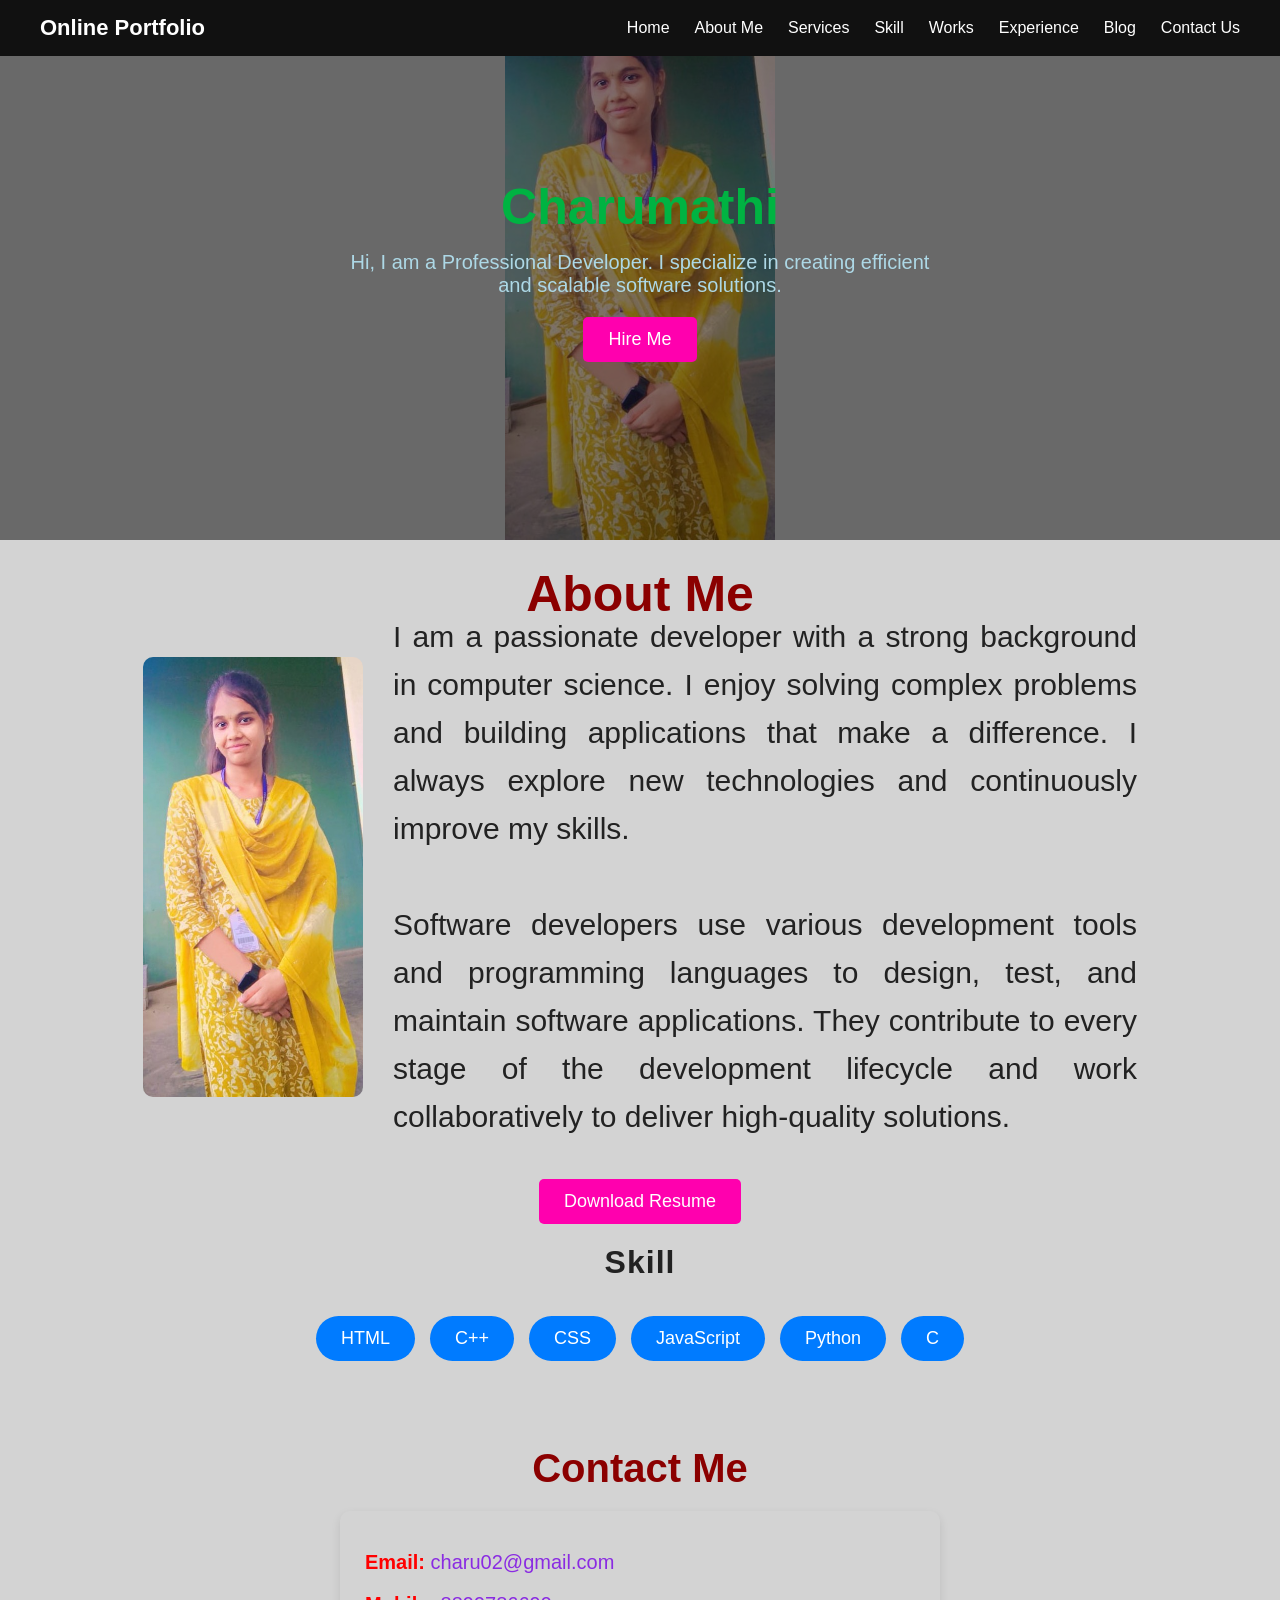
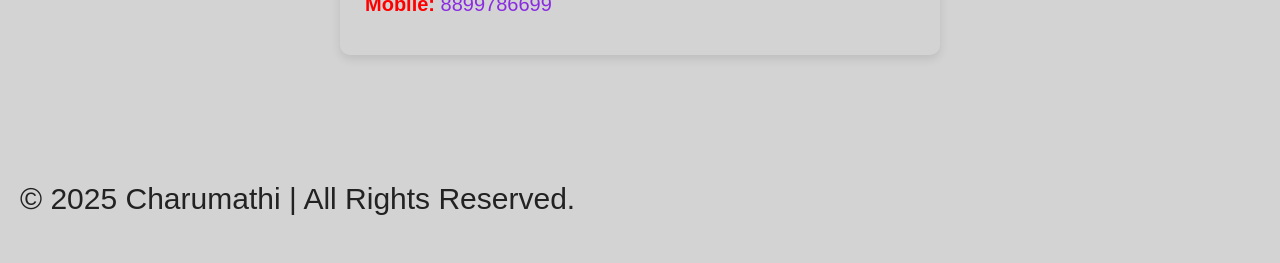
<file: Task-1/index.html>
<!DOCTYPE html>
<html lang="en">
<head>
    <meta charset="UTF-8">
    <meta name="viewport" content="width=device-width, initial-scale=1.0">
    <title>Charumathi | Portfolio</title>
    <link rel="stylesheet" href="style.css">
</head>
<body>
<header>
    <div class="logo">Online Portfolio</div>
    <nav>
        <ul>
            <li><a href="#">Home</a></li>
            <li><a href="#about">About Me</a></li>
            <li><a href="#services">Services</a></li>
            <li><a href="#skills">Skill</a></li>
            <li><a href="#works">Works</a></li>
            <li><a href="#experience">Experience</a></li>
            <li><a href="#blog">Blog</a></li>
            <li><a href="#contact">Contact Us</a></li>
        </ul>
        <a href="#skills"></a>
    </nav>
</header>
<section class="hero">
    <div class="hero-content">
        <h1>Charumathi</h1>
        <p class="tagline">
            Hi, I am a Professional Developer. I specialize in creating efficient
            and scalable software solutions.
        </p>
        <button id="hire-btn">Hire Me</button>
    </div>
</section>
<section class="about" id="about">
    <h2>About Me</h2>
    <div class="about-content">
        <img src="profile.jpeg" alt="Profile photo">
        <p>
            I am a passionate developer with a strong background in computer science.
            I enjoy solving complex problems and building applications that make a
            difference. I always explore new technologies and continuously improve
            my skills.
            <br><br>
            Software developers use various development tools and programming
            languages to design, test, and maintain software applications. They
            contribute to every stage of the development lifecycle and work
            collaboratively to deliver high-quality solutions.
        </p>
    </div>
    <br>
    <button id="resume-btn">Download Resume</button>
    <section id="skills">
    <h3>Skill</h3>
    <ul class="skills">
    <li>HTML</li>
    <li>C++</li>
    <li>CSS</li>
    <li>JavaScript</li>
    <li>Python</li>
    <li>C</li>
    </ul>
</section>
<section class="contact" id="contact">
    <h2>Contact Me</h2>
    <div class="contact-box">
        <p><strong>Email:</strong> charu02@gmail.com</p>
        <p><strong>Mobile:</strong> 8899786699</p>
    </div>
</section>
<footer>
    <p>© 2025 Charumathi | All Rights Reserved.</p>
</footer>
<script src="script.js"></script>
<link rel="stylesheet" href="style.css">
</body>
</html>
</file>
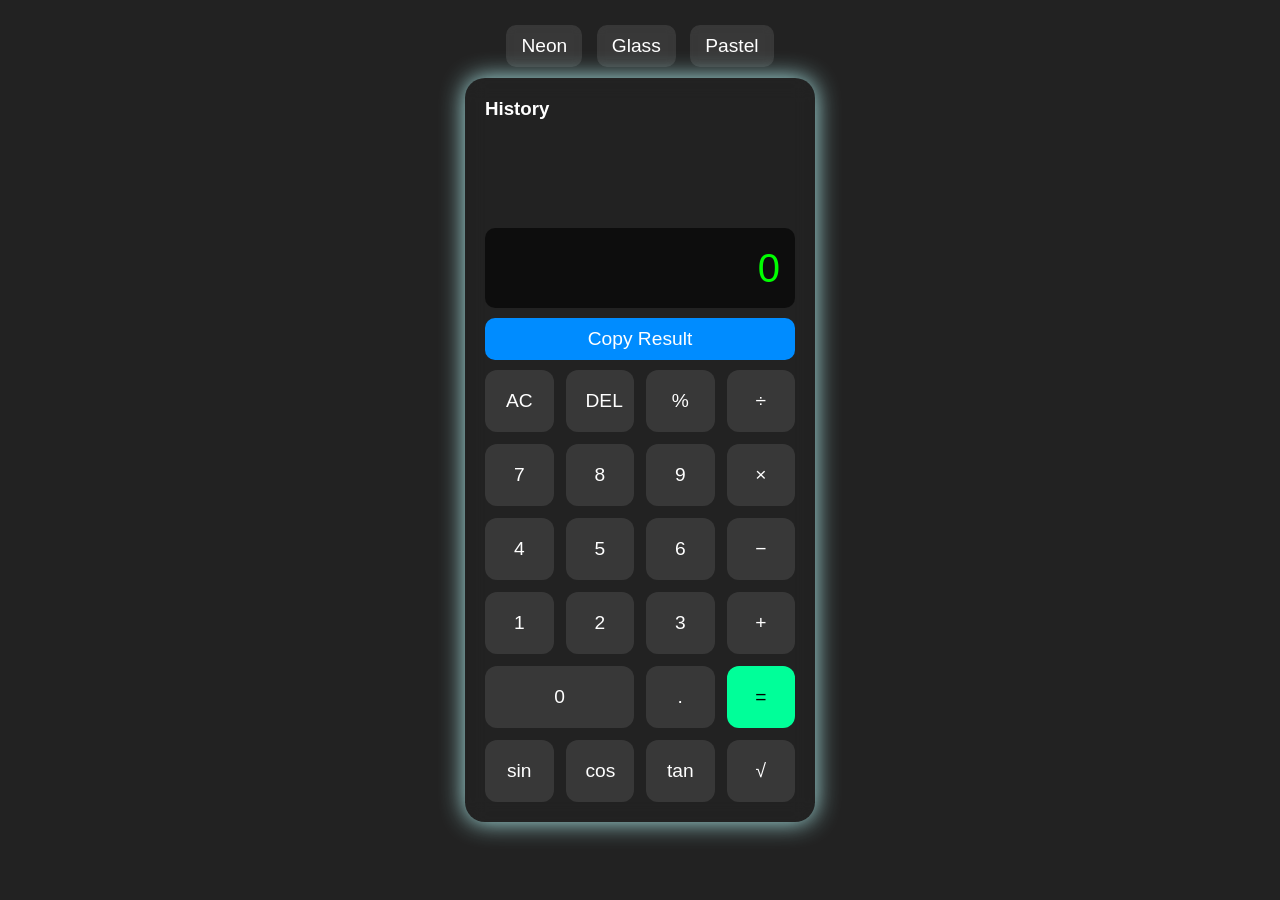
<file: Task-3 cal/index.html>
<!DOCTYPE html>
<html lang="en">
<head>
  <meta charset="UTF-8" />
  <meta name="viewport" content="width=device-width, initial-scale=1.0" />
  <title>Calculator</title>
  <link rel="stylesheet" href="style.css" />
</head>
<body>
<div class="theme-switcher">
  <button id="neon">Neon</button>
  <button id="glass">Glass</button>
  <button id="pastel">Pastel</button>
</div>
<div class="calculator">
  <div id="history">
    <h3>History</h3>
    <ul id="historyList"></ul>
  </div>
  <div id="display">0</div>
  <button id="copy">Copy Result</button>
  <div class="buttons">
      <button data="AC">AC</button>
      <button data="DEL">DEL</button>
      <button data="%">%</button>
      <button data="/">÷</button>
      <button data="7">7</button>
      <button data="8">8</button>
      <button data="9">9</button>
      <button data="*">×</button>
      <button data="4">4</button>
      <button data="5">5</button>
      <button data="6">6</button>
      <button data="-">−</button>
      <button data="1">1</button>
      <button data="2">2</button>
      <button data="3">3</button>
      <button data="+">+</button>
      <button class="zero" data="0">0</button>
      <button data=".">.</button>
      <button class="equal" data="=">=</button>
      <button data="Math.sin(">sin</button>
      <button data="Math.cos(">cos</button>
      <button data="Math.tan(">tan</button>
      <button data="Math.sqrt(">√</button>
  </div>
</div>
<audio id="clickSound" src="https://cdn.pixabay.com/download/audio/2022/03/15/audio_5ba9a9c3cc.mp3?filename=click-124467.mp3"></audio>
<link rel="stylesheet" href="style.css">
<script src="script.js"></script>
</body>
</html>
</file>
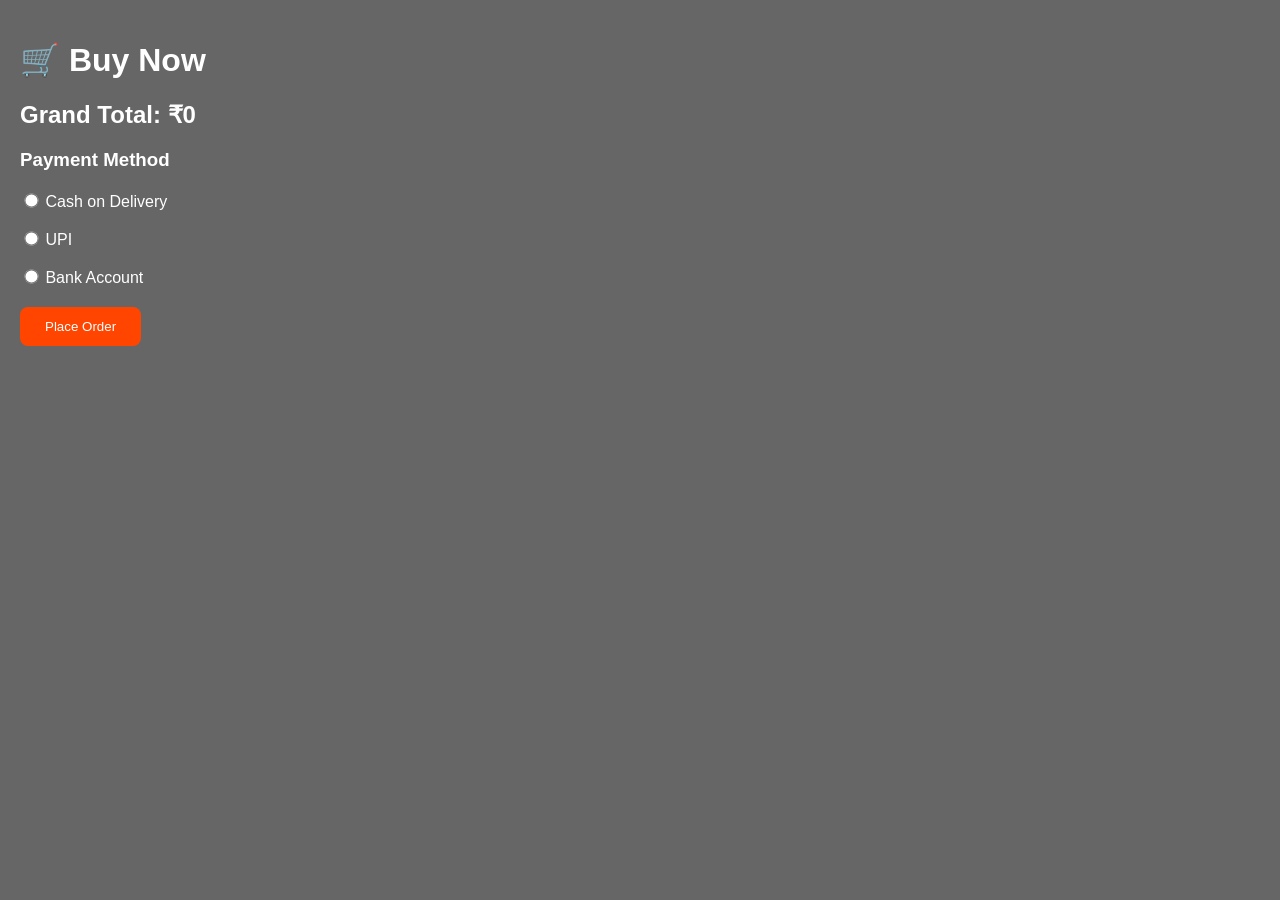
<file: Level-3/buynow.html>
<!DOCTYPE html>
<html lang="en">
<head>
<meta charset="UTF-8">
<title>Buy Now</title>
<link rel="stylesheet" href="buynow.css">
</head>
<body>
<h1>🛒 Buy Now</h1>
<div id="productDetails"></div>
<h3>Payment Method</h3>
<div class="payment">
    <label>
        <input type="radio" name="payment" value="Cash on Delivery">
        Cash on Delivery
    </label><br><br>
    <label>
        <input type="radio" name="payment" value="UPI">
        UPI
    </label><br><br>
    <label>
        <input type="radio" name="payment" value="Bank Account">
        Bank Account
    </label>
</div>
<button class="placeOrder" onclick="placeOrder()">Place Order</button>
<script>
function placeOrder() {
    window.location.href = "placeorder.html";
}
</script>
<script src="buynow.js"></script>
</body>
</html>
</file>
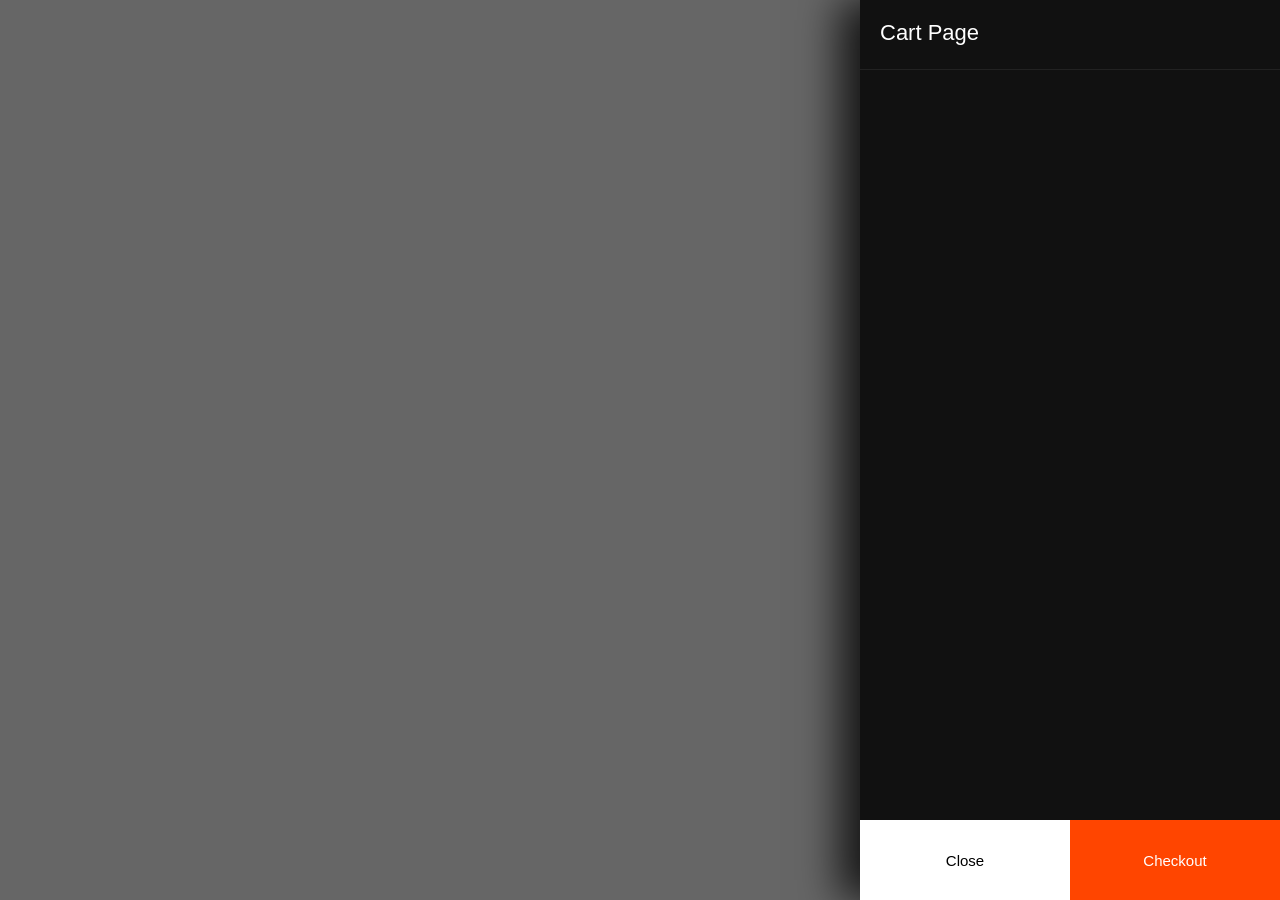
<file: Level-3/cart.html>
<!DOCTYPE html>
<html lang="en">
<head>
<meta charset="UTF-8">
<title>Cart Page</title>
<link rel="stylesheet" href="cart.css">
</head>
<body>
<div class="cartTab">
  <h1>Cart Page</h1>
  <div class="listCart" id="listCart">
    
  </div>
  <div class="btn">
    <button class="close" onclick="closeCart()">Close</button>
    <button class="checkout" onclick="goToBuyNow()">Checkout</button>
  </div>
</div>
<script src="cart.js"></script>
</body>
</html>
</file>
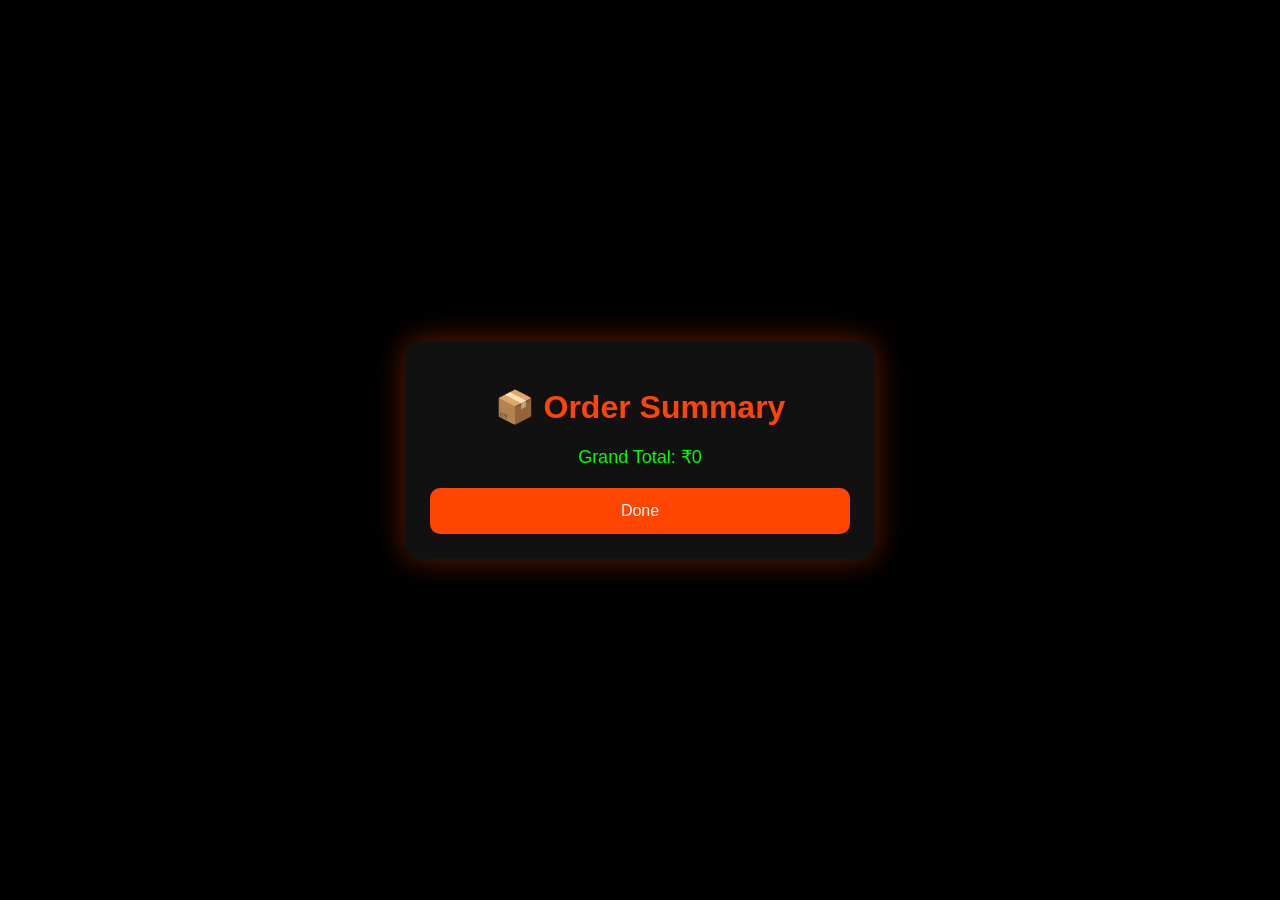
<file: Level-3/ordersummary.html>
<!DOCTYPE html>
<html lang="en">
<head>
<meta charset="UTF-8">
<title>Order Summary</title>
<link rel="stylesheet" href="ordersummary.css">
</head>
<body>
<div class="summary-container animate">
    <h1>📦 Order Summary</h1>

    <div id="summaryList"></div>


    <div class="finalTotal">
        Grand Total: ₹<span id="grandTotal">0</span>
    </div>
    <button class="doneBtn" onclick="finishOrder()">Done</button>
</div>
<script src="ordersummary.js"></script>
</body>
</html>
</file>
<file: Task-1/style.css>
*{
    margin: 0;
    padding: 0;
    box-sizing: border-box;
    font-family: calibri, sans-serif;
    color: lightblue;
}
body{
    font-family: calibri, sans-serif;
    background-color:lightgrey;
}
header{
    width: 100%;
    background: #111;
    padding: 15px 40px;
    display: flex;
    justify-content: space-between;
    align-items: center;
    position: fixed;
    top: 0;
    z-index: 100;
}
.logo{
    color: white;
    font-size: 22px;
    font-weight: bold;
}
nav ul{
    list-style: none;
    display: flex;
    gap: 25px;
}
nav ul li a{
    color: white;
    text-decoration: none;
    font-size: 16px;
}
nav ul li a:hover{
    color: #00aaff;
}
.hero{
    width: 100%;
    height: 60vh; 
    background: url('profile.jpeg') center center no-repeat;
    background-size: contain; 
    display: flex;
    align-items: center;
    justify-content: center;
    text-align: center;
    position: relative;
    color: white;
}
.hero::before{
    content: "";
    position: absolute;
    width: 100%;
    height: 100%;
    background: rgba(0,0,0,0.5);
    top: 0;
    left: 0;
}
.hero-content{
    position: relative;
    animation: fadeInUp 1.5s ease forwards;
}
.hero-content h1{
    font-size: 50px;
    font-weight: bold;
    color: #00b342;
    margin-bottom: 15px;
}
.tagline{
    font-size: 20px;
    width: 70%;
    margin: auto;
    margin-bottom: 20px;
}
button{
    padding: 12px 25px;
    background: #ff00ae;
    color: white;
    border: none;
    border-radius: 5px;
    font-size: 18px;
    cursor: pointer;
    transition: 0.3s ease;
}
button:hover{
    background: #00b318;
}
.about-section h2 {
    margin-bottom: 300; 
}
.about-section p {
    margin-top: auto;        
}
.about-section {
    margin-top: 7000px;   
}
.about{
    padding: 20px 20px;
    text-align: center;
    animation: fadeIn 1.5s ease forwards;
}

.about h2{
    color: darkred;
    margin-bottom: -10px;
    font-size: 50px;
    margin-top: -10px;

}
.about-content{
    display: flex;
    flex-direction: row;
    justify-content: center;
    gap: 30px;
    align-items: center;
    flex-wrap: wrap;
    margin-top: -10px;
}

.about img{
    width: 220px;
    border-radius: 10px;
}

.about p{
    font-size: 30px;
    text-align: justify;
    width: 60%;
    color: #222;
    line-height: 1.6;
}
h3 {
    font-size: 32px;
    margin-bottom: 15px;
    text-align: center;
    color: #222;
    letter-spacing: 1px;
}
.skills {
    display: flex;
    flex-wrap: wrap;
    gap: 15px;
    list-style: none;
    padding: 20px;
    justify-content: center;
}
.skills li {
    padding: 12px 25px;
    background: #007bff;
    color: white;
    font-size: 18px;
    border-radius: 25px;
    cursor: default;
    transition: 0.3s ease;
}
.skills li:hover {
    background: #0056cc;
    transform: scale(1.08);
}
.contact {
    padding: 60px 20px;
    text-align: center;
    animation: fadeSlideIn 1.5s ease forwards;
    opacity: 0;
}
.contact h2 {
    font-size: 40px;
    color: darkred;
    margin-bottom: 20px;
    animation: fadeIn 2s ease forwards;
}
.contact-box {
    width: 50%;
    margin: auto;
    padding: 25px;
    border-radius: 10px;
    box-shadow: 0 4px 10px rgba(0, 0, 0, 0.1);
    animation: scaleUp 1.5s ease forwards;
    opacity: 0;
}
.contact-box p strong {
    color: #ff0000;   
}
.contact-box p {
    font-size: 20px;
    margin: 10px 0;
    color: blueviolet;
}
#about {
    padding-top: 20px;   
}
#about h2 {
    margin-top: 5px;     
}
#resume-btn {
    margin-top: -2000cap;     
}
@keyframes fadeSlideIn {
    from {
        opacity: 0;
        transform: translateY(40px);
    }
    to {
        opacity: 1;
        transform: translateY(0);
    }
}
@keyframes scaleUp {
    from {
        opacity: 0;
        transform: scale(0.8);
    }
    to {
        opacity: 1;
        transform: scale(1);
    }
}
@keyframes fadeIn {
    from { opacity: 0; }
    to { opacity: 1; }
}
footer{
    width: 100%;
    padding: 20px 0;
    text-align: center;
    color: white;
    margin-top: 40px;
}
@keyframes fadeInUp{
    from{opacity: 0; transform: translateY(40px);}
    to{opacity: 1; transform: translateY(0);}
}
@keyframes fadeIn{
    from{opacity: 0;}
    to{opacity: 1;}
}
.skill-section h3 {
    animation: slideIn 1s ease forwards;
    opacity: 0;
}
@keyframes slideIn {
    from {
        opacity: 0;
        transform: translateX(-30px);
    }
    to {
        opacity: 1;
        transform: translateX(0);
    }
}
#resume-btn
{
    margin-top: 20px;
    margin-bottom: 20px;
}
</file>
<file: Task-3 cal/style.css>
* {
  margin: 0;
  padding: 0;
  box-sizing: border-box;
  font-family: "Poppins", sans-serif;
}

body {
  height: 100vh;
  display: flex;
  justify-content: center;
  align-items: center;
  transition: 0.4s;
  background: #222;
}
.theme-switcher {
  position: absolute;
  top: 20px;
}
.theme-switcher button {
  padding: 10px 15px;
  margin: 5px;
  border: none;
  border-radius: 10px;
  cursor: pointer;
}
.calculator {
  width: 350px;
  padding: 20px;
  border-radius: 20px;
  backdrop-filter: blur(10px);
  box-shadow: 0 0 25px paleturquoise;
}
#history {
  height: 120px;
  overflow-y: auto;
  margin-bottom: 10px;
  color: white;
}
#display {
  height: 80px;
  background: rgba(0, 0, 0, 0.6);
  font-size: 2.5rem;
  border-radius: 10px;
  margin-bottom: 10px;
  display: flex;
  justify-content: flex-end;
  align-items: center;
  padding-right: 15px;
  color: #0f0;
}
#copy {
  width: 100%;
  padding: 10px;
  border: none;
  border-radius: 10px;
  background: #008cff;
  color: white;
  margin-bottom: 10px;
  cursor: pointer;
}
.buttons {
  display: grid;
  grid-template-columns: repeat(4, 1fr);
  gap: 12px;
}
button {
  padding: 20px;
  font-size: 1.2rem;
  border: none;
  background: rgba(255,255,255,0.1);
  color: white;
  border-radius: 12px;
  backdrop-filter: blur(5px);
  cursor: pointer;
  position: relative;
  overflow: hidden;
  transition: 0.2s;
}
button:hover {
  transform: scale(1.06);
}
button:active {
  transform: scale(0.92);
}
button::after {
  content: "";
  position: absolute;
  width: 10px;
  height: 10px;
  background: white;
  border-radius: 50%;
  transform: scale(0);
  opacity: 0.7;
  transition: 0.5s;
}
button:active::after {
  transform: scale(15);
  opacity: 0;
}
.neon {
  background: radial-gradient(circle, #1a0033, #000);
}
.neon button {
  box-shadow: 0 0 15px #a200ff;
  color: #ff00ff;
}
.neon #display {
  color: #00ffea;
}
.glass {
  background: linear-gradient(120deg, #ffffff22, #ffffff08);
}
.glass button {
  background: rgba(255,255,255,0.2);
  backdrop-filter: blur(10px);
  color: #fff;
}
.pastel {
  background: #f8e7ff;
}
.pastel button {
  background: #ffe3ff;
  color: #7d3381;
}
.zero {
  grid-column: span 2;
}
.equal {
  background: #00ff99;
  color: black;
}
</file>
<file: Level-3/buynow.css>
body {
    font-family: Arial;
    background: black;
    margin: 0;
    background: 
      linear-gradient(rgba(0,0,0,0.6), rgba(0,0,0,0.6)),
      url("https://images.wallpapersden.com/image/download/apple-wwdc-2023_bmVraGWUmZqaraWkpJRsaWplrWltZms.jpg");
    background-size: cover;
    background-position: center;
    background-repeat: no-repeat;
    background-attachment: fixed; 
    color: white;

    padding: 20px;
}
.buy-item {
    background: rgba(255, 68, 0, 0.461);
    padding: 15px;
    margin-bottom: 15px;
    border-radius: 10px;
}
.payment {
    margin: 20px 0;
    color: white;
    
}
.placeOrder {
    background: orangered;
    color: white;
    padding: 12px 25px;
    border: none;
    border-radius: 8px;
    cursor: pointer;
}
.payment input {
    accent-color: orangered;
    transform: scale(1.1);
}
.buy-item {
    animation: slideUp 0.6s ease forwards;
    transform: translateY(30px);
    opacity: 0;
}
@keyframes fadeIn {
    from {
        opacity: 0;
    }
    to {
        opacity: 1;
    }
}

@keyframes slideUp {
    to {
        transform: translateY(0);
        opacity: 1;
    }
}
</file>
<file: Level-3/cart.css>
*{
  margin: 0;
  padding: 0;
  box-sizing: border-box;
  font-family: Poppins, Arial, sans-serif;
}

body{
  background: #000;
  color: #fff;
}
.cartTab{
  width: 420px;
  height: 100vh;
  background: #111;
  position: fixed;
  top: 0;
  right: 0;
  display: grid;
  grid-template-rows: 70px 1fr 80px;
  animation: slideIn 0.5s ease forwards;
  box-shadow: -20px 0 40px rgba(0,0,0,0.8);
}
@keyframes slideIn{
  from{
    transform: translateX(100%);
    opacity: 0;
  }
  to{
    transform: translateX(0);
    opacity: 1;
  }
}
.cartTab h1{
  padding: 20px;
  font-size: 22px;
  font-weight: 400;
  border-bottom: 1px solid #222;
}
.listCart{
  padding: 15px;
  overflow-y: auto;
}
.listCart .item{
  display: grid;
  grid-template-columns: 1fr 90px 110px;
  gap: 10px;
  align-items: center;
  padding: 14px;
  border-radius: 12px;
  margin-bottom: 12px;
  background: #1c1c1c;
  animation: fadeUp 0.4s ease;
}
@keyframes fadeUp{
  from{
    opacity: 0;
    transform: translateY(15px);
  }
  to{
    opacity: 1;
    transform: translateY(0);
  }
}
.listCart .name{
  font-size: 15px;
  font-weight: 500;
}
.listCart .totalPrice{
  font-size: 15px;
  font-weight: bold;
  color: orangered;
  text-align: right;
}
.quantity{
  display: flex;
  align-items: center;
  justify-content: center;
  gap: 10px;
}
.quantity span{
  width: 28px;
  height: 28px;
  border-radius: 50%;
  background: #fff;
  color: #000;
  display: flex;
  align-items: center;
  justify-content: center;
  cursor: pointer;
  font-weight: bold;
  transition: 0.3s;
}

.quantity span:hover{
  background: orangered;
  color: white;
}
.btn{
  display: grid;
  grid-template-columns: 1fr 1fr;
}

.btn button{
  border: none;
  font-size: 15px;
  cursor: pointer;
  transition: 0.3s;
}
.btn .close{
  background: #fff;
  color: #000;
}
.btn .checkout{
  background: orangered;
  color: white;
}

.btn button:hover{
  opacity: 0.85;
}
.listCart::-webkit-scrollbar{
  width: 6px;
}

.listCart::-webkit-scrollbar-thumb{
  background: orangered;
  border-radius: 10px;
}
body{
    margin: 0;
    background: 
      linear-gradient(rgba(0,0,0,0.6), rgba(0,0,0,0.6)),
      url("https://images.wallpapersden.com/image/download/apple-wwdc-2023_bmVraGWUmZqaraWkpJRsaWplrWltZms.jpg");
    background-size: cover;
    background-position: center;
    background-repeat: no-repeat;
    background-attachment: fixed; 
}
section{
    animation: fadeIn 1.2s ease-in;
}

@keyframes fadeIn{
    from{
        opacity: 0;
        transform: translateY(40px);
    }
    to{
        opacity: 1;
        transform: translateY(0);
    }
}
.scroll-section{
    opacity: 0;
    transform: translateY(60px);
    transition: 1s ease;
}
.scroll-section.show{
    opacity: 1;
    transform: translateY(0);
}
</file>
<file: Level-3/ordersummary.css>
body{
    margin:0;
    font-family: Arial;
    background:black;
    color:white;
    display:flex;
    justify-content:center;
    align-items:center;
    height:100vh;
}
.summary-container{
    background:#111;
    width:420px;
    padding:25px;
    border-radius:15px;
    box-shadow:0 0 30px rgba(255,69,0,0.4);
}
h1{
    text-align:center;
    margin-bottom:20px;
    color:orangered;
}
.item{
    display:flex;
    justify-content:space-between;
    padding:10px;
    margin-bottom:10px;
    background:#1f1f1f;
    border-radius:8px;
    animation: slideUp 0.5s ease;
}
.item span{
    font-size:14px;
}
.finalTotal{
    text-align:center;
    margin-top:20px;
    font-size:18px;
    color:lime;
}
.doneBtn{
    width:100%;
    margin-top:20px;
    padding:14px;
    border:none;
    border-radius:10px;
    background:orangered;
    color:white;
    font-size:16px;
    cursor:pointer;
}
.animate{
    animation: fadeIn 0.8s ease;
}
@keyframes fadeIn{
    from{opacity:0; transform:scale(0.9);}
    to{opacity:1; transform:scale(1);}
}
@keyframes slideUp{
    from{opacity:0; transform:translateY(20px);}
    to{opacity:1; transform:translateY(0);}
}
</file>
